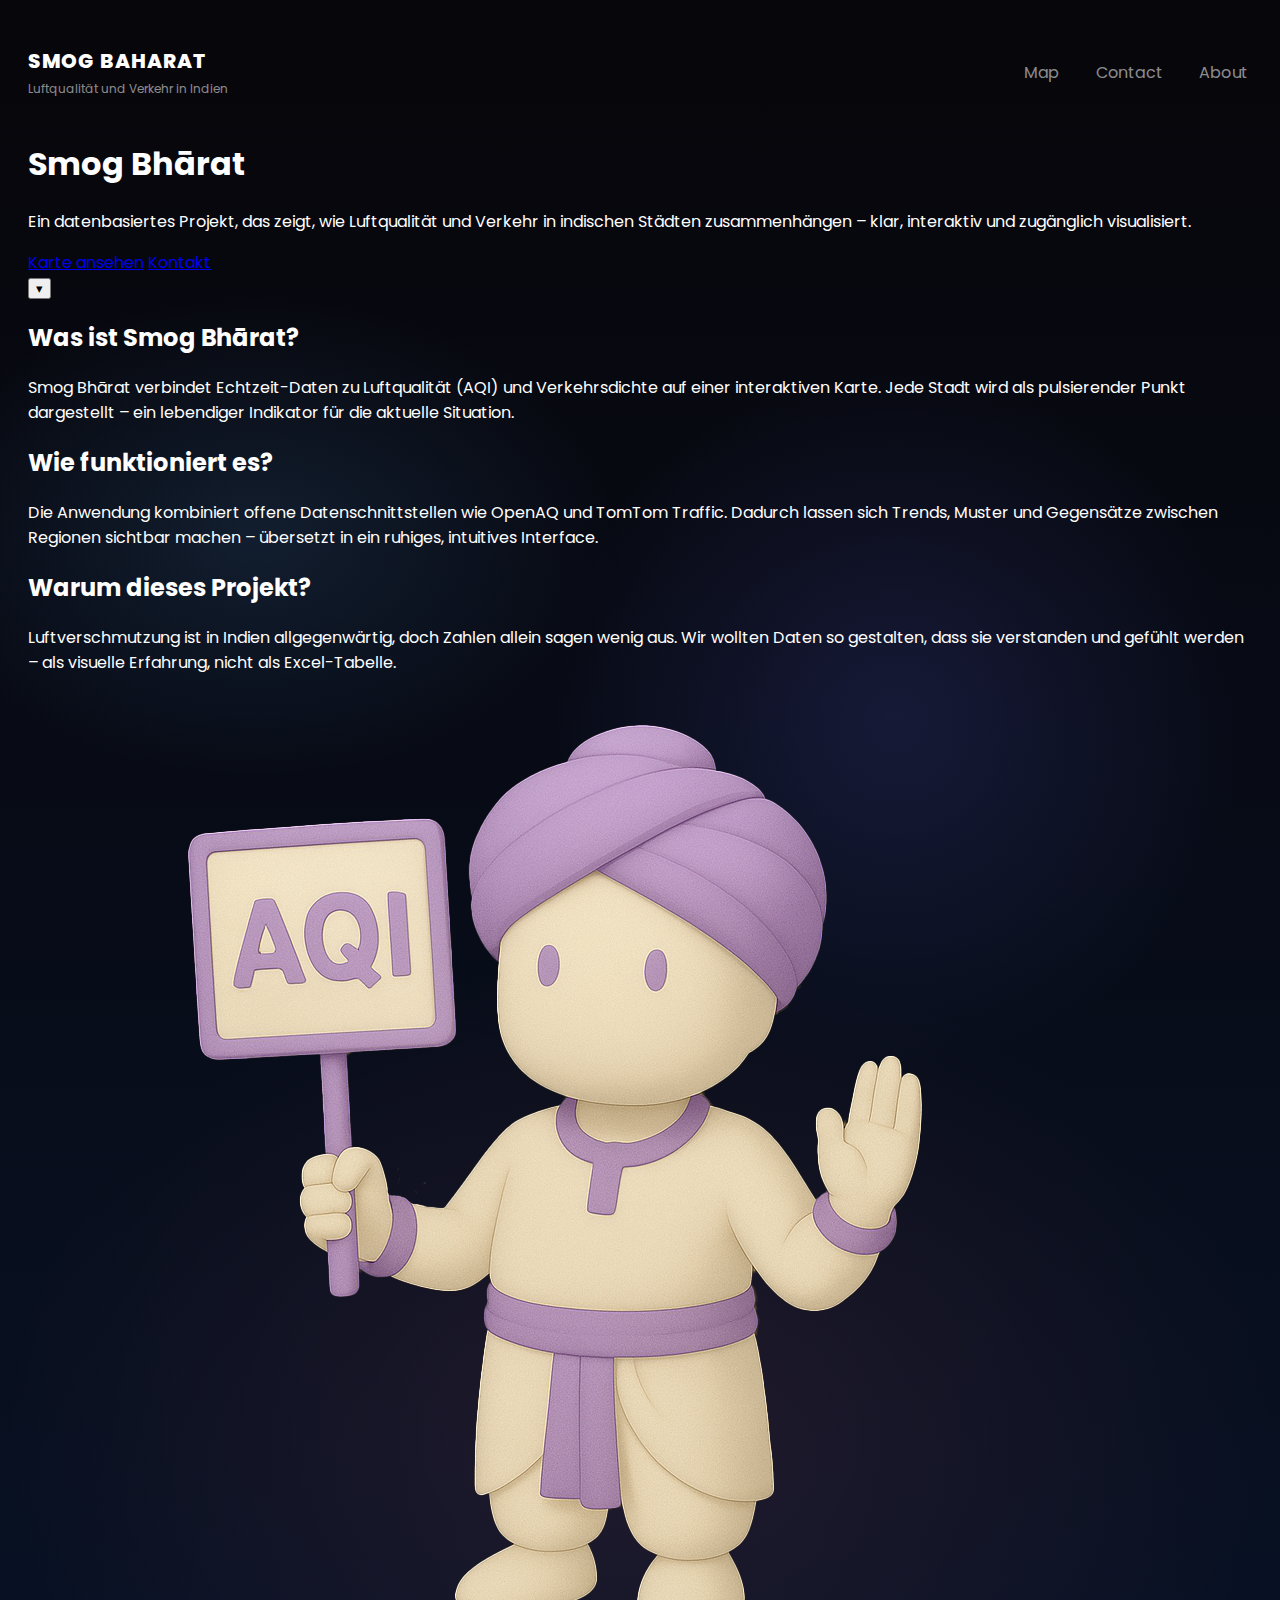
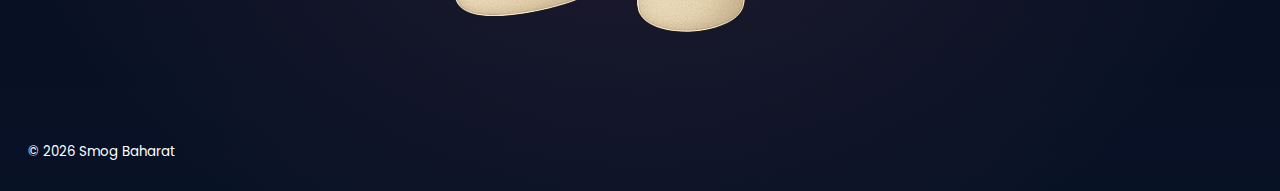
<file: about.html>
<!doctype html>
<html lang="de">
<head>
  <meta charset="utf-8" />
  <meta name="viewport" content="width=device-width,initial-scale=1" />
  <title>About – Smog Baharat</title>

  <link rel="preconnect" href="https://fonts.gstatic.com" crossorigin>
  <link href="https://fonts.googleapis.com/css2?family=Poppins:wght@300;400;600;700;900&display=swap" rel="stylesheet">
  <link rel="stylesheet" href="styles.css">
</head>
<body>
  <header class="site-header">
    <div class="header-inner">
      <div class="brand">
        <div class="logo">SMOG BAHARAT</div>
        <div class="tag">Luftqualität und Verkehr in Indien</div>
      </div>

      <nav class="main-nav" aria-label="Hauptnavigation">
        <a href="index.html" class="nav-link">Map</a>
        <a href="contact.html" class="nav-link">Contact</a>
        <a href="about.html" class="nav-link is-active">About</a>
      </nav>
    </div>
  </header>

  <main class="about">
    <!-- Fullscreen Hero -->
    <section class="about-hero-min">
      <div class="about-bg" aria-hidden="true"></div>
      <div class="about-vignette" aria-hidden="true"></div>
  
      <div class="about-center">
        <h1 class="about-title"><span class="accent">Smog</span> Bhārat</h1>
        <p class="about-sub">
          Ein datenbasiertes Projekt, das zeigt, wie Luftqualität und Verkehr in indischen Städten
          zusammenhängen – klar, interaktiv und zugänglich visualisiert.
        </p>
        <div class="about-actions">
          <a class="pill" href="index.html">Karte ansehen</a>
          <a class="pill pill-ghost" href="contact.html">Kontakt</a>
        </div>
      </div>
  
      <button class="scroll-cue" aria-label="Weiter scrollen">▾</button>
    </section>
  
    <!-- Mission / Bild -->
    <section class="about-split">
        <div class="about-copy">
          <h2>Was ist Smog Bhārat?</h2>
          <p>Smog Bhārat verbindet Echtzeit-Daten zu Luftqualität (AQI) und Verkehrsdichte auf einer interaktiven Karte. Jede Stadt wird als pulsierender Punkt dargestellt – ein lebendiger Indikator für die aktuelle Situation.</p>
      
          <h2>Wie funktioniert es?</h2>
          <p>Die Anwendung kombiniert offene Datenschnittstellen wie OpenAQ und TomTom Traffic. Dadurch lassen sich Trends, Muster und Gegensätze zwischen Regionen sichtbar machen – übersetzt in ein ruhiges, intuitives Interface.</p>
      
          <h2>Warum dieses Projekt?</h2>
          <p>Luftverschmutzung ist in Indien allgegenwärtig, doch Zahlen allein sagen wenig aus. Wir wollten Daten so gestalten, dass sie verstanden und gefühlt werden – als visuelle Erfahrung, nicht als Excel-Tabelle.</p>
        </div>
      
        <figure class="about-art">
          <img src="Assets/Bilder/inder_finder.png" alt="Visual zu Smog Bhārat">
        </figure>
      </section>
  </main>
  <footer class="site-footer">
    <div class="footer-inner">
      <small>© <span id="year"></span> Smog Baharat</small>
    </div>
  </footer>

  <script>
    document.getElementById('year').textContent = new Date().getFullYear();

    // Mini-Parallax für das Hero-Background
    const bg = document.querySelector('.about-bg');
    window.addEventListener('scroll', () => {
      const y = Math.min(window.scrollY * 0.12, 60);
      if (bg) bg.style.transform = `translate3d(0, ${y}px, 0) scale(1.06)`;
    }, { passive: true });

    // Scroll-Cue
    document.querySelector('.scroll-cue')?.addEventListener('click', () => {
      document.querySelector('.about-split')?.scrollIntoView({ behavior: 'smooth' });
    });
  </script>
</body>
</html>
</file>
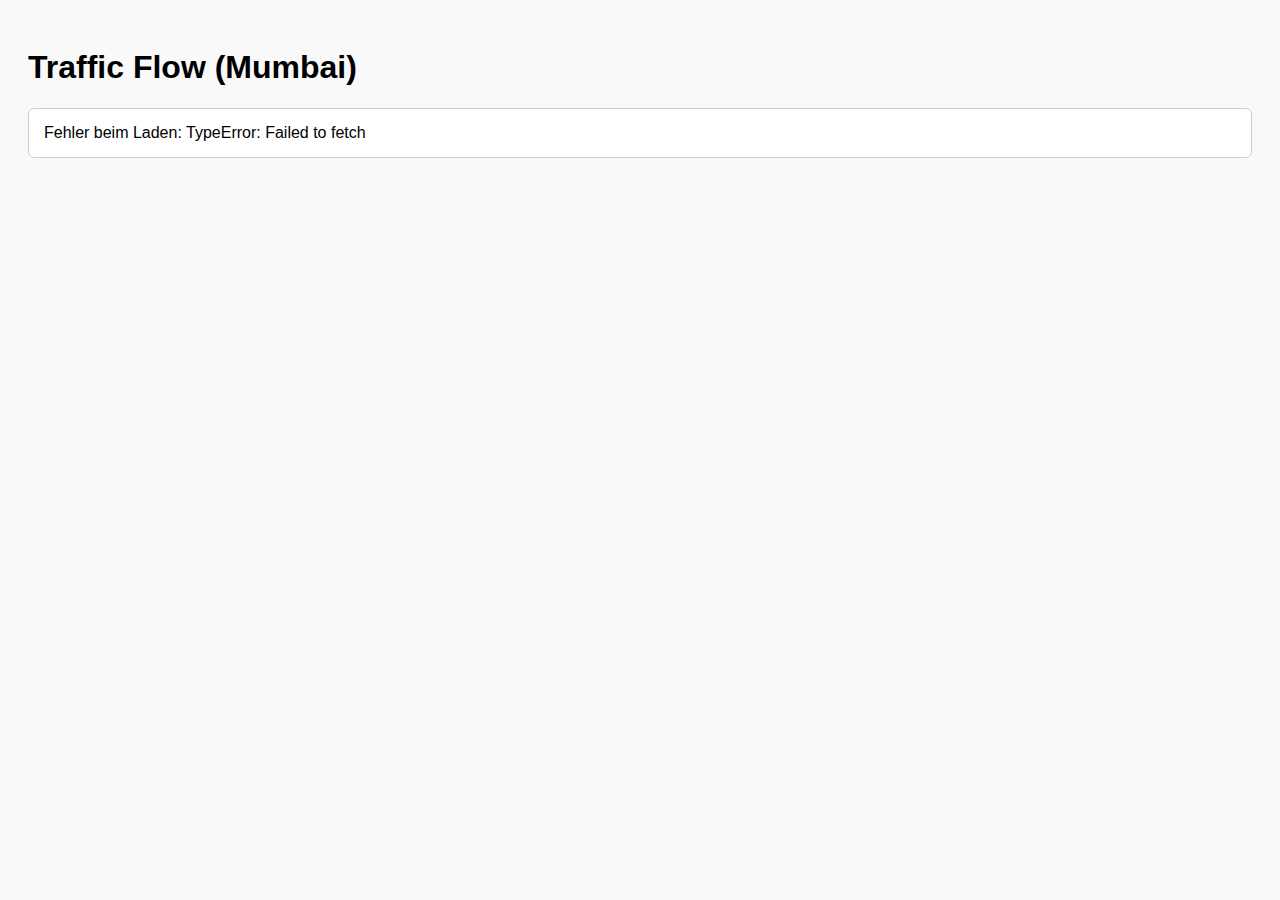
<file: testapi.html>
<!doctype html>
<html lang="de">
<head>
  <meta charset="utf-8">
  <title>TomTom Traffic Flow – Originalwerte</title>
  <meta name="viewport" content="width=device-width, initial-scale=1">
  <style>
    body { font-family: Arial, sans-serif; padding:20px; background:#f9f9f9; }
    #output { background:#fff; border:1px solid #ccc; padding:15px; border-radius:6px; }
    .label { font-weight:bold; }
  </style>
</head>
<body>
  <h1>Traffic Flow (Mumbai)</h1>
  <div id="output">Lade Daten …</div>

  <script>
    const KEY = "s71P0oNOD3tfvv60YSqP69K64EDjZnvI"; // <-- hier deinen TomTom-Key einsetzen
    const point = "9.9626,76.2600"; // Mumbai

    async function getTrafficFlow() {
      const url = `https://api.tomtom.com/traffic/services/4/flowSegmentData/relative0/10/json?point=${point}&key=${KEY}`;
      try {
        const res = await fetch(url);
        const data = await res.json();
        console.log("API Antwort:", data);

        if (data.flowSegmentData) {
          const flow = data.flowSegmentData;
          document.getElementById("output").innerHTML = `
            <p><span class="label">Aktuelle Geschwindigkeit:</span> ${flow.currentSpeed} km/h</p>
            <p><span class="label">Freie Geschwindigkeit:</span> ${flow.freeFlowSpeed} km/h</p>
            <p><span class="label">Aktuelle Reisezeit:</span> ${flow.currentTravelTime} Sekunden</p>
            <p><span class="label">Freie Reisezeit:</span> ${flow.freeFlowTravelTime} Sekunden</p>
            <p><span class="label">Confidence (TomTom, 0.0–1.0):</span> ${flow.confidence}</p>
          `;
        } else {
          document.getElementById("output").innerText = "Keine Daten gefunden.";
        }
      } catch (err) {
        document.getElementById("output").innerText = "Fehler beim Laden: " + err;
      }
    }

    getTrafficFlow();
  </script>
</body>
</html>
</file>
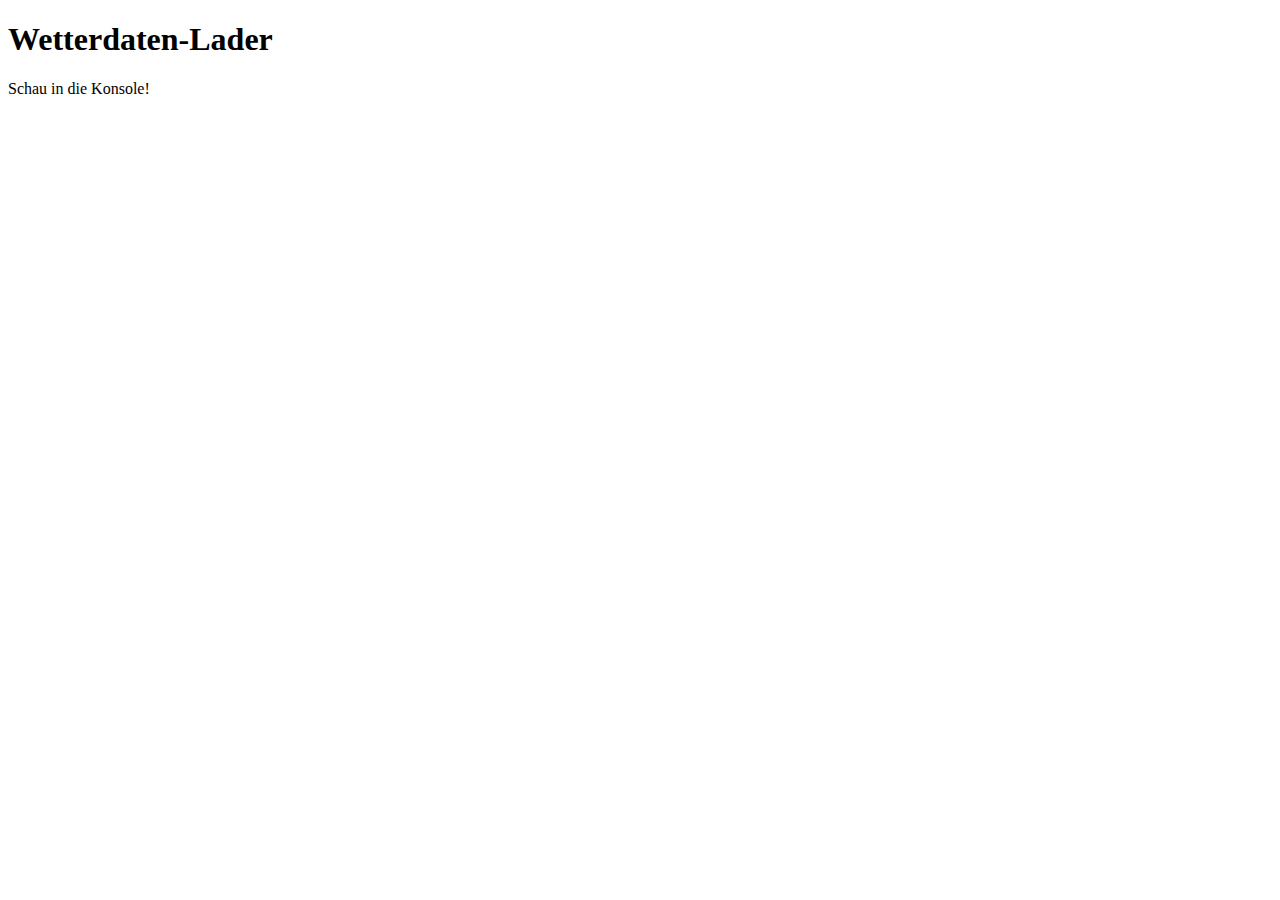
<file: etl-boilerplate/solution/510_index.html>
<!DOCTYPE html>
<html lang="de">
<head>
    <meta charset="UTF-8">
    <meta name="viewport" content="width=device-width, initial-scale=1.0">
    <title>Wetterdaten-Abfrager</title>
</head>
<body>
    <h1>Wetterdaten-Lader</h1>
    <p>Schau in die Konsole!</p>

    <!-- JavaScript-Datei einbinden -->
    <script src="510_script.js"></script>
</body>
</html>
</file>
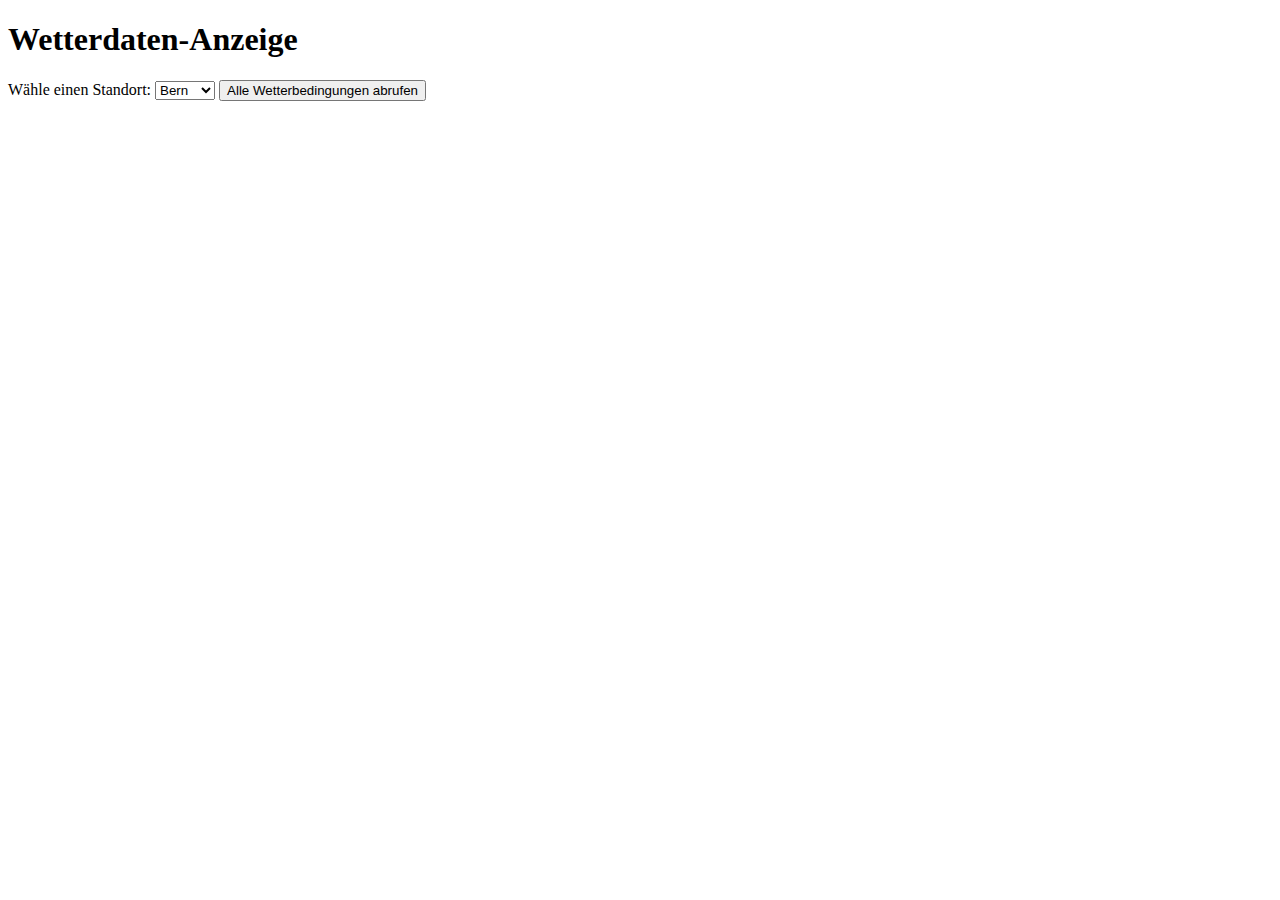
<file: etl-boilerplate/solution/520_index.html>
<!DOCTYPE html>
<html lang="de">
<head>
    <meta charset="UTF-8">
    <meta name="viewport" content="width=device-width, initial-scale=1.0">
    <title>Wetterdaten abrufen</title>
</head>
<body>
    <h1>Wetterdaten-Anzeige</h1>
    <label for="location-select">Wähle einen Standort:</label>
    <select id="location-select">
        <option value="Bern">Bern</option>
        <option value="Chur">Chur</option>
        <option value="Zürich">Zürich</option>
    </select>
    <button id="fetch-data-btn">Alle Wetterbedingungen abrufen</button>
    <div id="data-display"></div>

    <script src="520_script.js"></script>
</body>
</html>
</file>
<file: styles.css>
:root {
  --bg-1: #07060a;
  --bg-2: #081226;
  --accent: #6b6ff9;
  --map-blue: #5fb0ff;
  --text: #ffffff;
  --muted: rgba(255,255,255,0.55);
  --max-width: 1600px;
  --gutter: 48px;
  font-family: "Poppins", system-ui, -apple-system, "Segoe UI", Roboto, "Helvetica Neue", Arial;
}

/* Grundlayout */
* { box-sizing: border-box; }
html, body { margin: 0; padding: 0; }

body {
  min-height: 100vh;
  background: 
    radial-gradient(600px 400px at 20% 30%, rgba(95,176,255,0.12), transparent 60%), /* hellblau links */
    radial-gradient(500px 500px at 70% 40%, rgba(107,111,249,0.15), transparent 70%), /* violett rechts */
    radial-gradient(800px 600px at 50% 80%, rgba(255,120,150,0.10), transparent 80%), /* rötlich unten */
    linear-gradient(180deg, var(--bg-1) 0%, var(--bg-2) 100%); /* Grundverlauf dunkel */
  color: var(--text);
  font-family: inherit;
  -webkit-font-smoothing: antialiased;
  -moz-osx-font-smoothing: grayscale;
  padding: 28px;
}

/* Header */
.site-header {
  padding: 18px 0;
  max-width: var(--max-width);
  margin: 0 auto 24px;
}
.header-inner {
  display: flex;
  align-items: center;
  justify-content: space-between;
  gap: 16px;
}
.brand { display: flex; flex-direction: column; }
.logo { font-weight: 800; font-size: 20px; letter-spacing: 1px; }
.tag { font-size: 12px; color: var(--muted); margin-top: 4px; }

/* Navigation */
.main-nav {
  display: flex;
  gap: 28px;
  align-items: center;
}
.nav-link {
  color: var(--muted);
  text-decoration: none;
  font-weight: 400;
  letter-spacing: 0.2px;
  padding: 8px 4px;
}
.nav-link:hover { color: var(--text); }

/* Hero */
.hero {
  max-width: var(--max-width);
  margin: 0 auto;
  padding: 10px var(--gutter);
}
.hero-inner {
  display: grid;
  grid-template-columns: 1.1fr 0.9fr; /* fast 50/50, Karte minimal größer */
  gap: 10px;
  align-items: center;
  min-height: calc(100vh - 180px);
}

/* Map */
.map-wrap {
  display: flex;
  justify-content: center;
  align-items: center;
  padding-left: 40px;
}
.map {
  position: relative;
  width: 90%;
  max-width: 900px;   /* etwas kleiner begrenzen */
}
.map img {
  width: 100%;
  height: auto;
  display: block;
  object-fit: contain;
  filter: drop-shadow(0 36px 60px rgba(0,0,0,0.6));
}
.map-point {
  position: absolute;
  width: 28px;   /* leicht größer */
  height: 28px;
  transform: translate(-50%, -50%);
  pointer-events: auto;
}

.map-point .pulse {
  width: 18px;
  height: 18px;
  border-radius: 50%;
  background: #ff0033; /* Neonrot */
  box-shadow:
    0 0 10px #ff0033,
    0 0 20px #ff0033,
    0 0 40px #ff0033,
    0 0 80px rgba(255,0,51,0.85);
  animation: neonBlink 1.7s infinite alternate; /* <- Blinken */
/* Versetztes Blinken für mehrere Punkte */
.map-point:nth-of-type(1) .pulse { animation-delay: 0s; }
.map-point:nth-of-type(2) .pulse { animation-delay: 0.2s; }
.map-point:nth-of-type(3) .pulse { animation-delay: 0.4s; }
.map-point:nth-of-type(4) .pulse { animation-delay: 0.6s; }
.map-point:nth-of-type(5) .pulse { animation-delay: 0.8s; }
.map-point:nth-of-type(6) .pulse { animation-delay: 1s; }
.map-point:nth-of-type(7) .pulse { animation-delay: 1.2s; }

@keyframes neonBlink {
  0% {
    opacity: 1;
    box-shadow:
      0 0 10px #ff0033,
      0 0 20px #ff0033,
      0 0 40px #ff0033,
      0 0 80px rgba(255,0,51,0.85);
  }
  50% {
    opacity: 0.8;
    box-shadow:
      0 0 4px #ff0033,
      0 0 10px #ff0033,
      0 0 20px #ff0033,
      0 0 40px rgba(255,0,51,0.6);
  }
  100% {
    opacity: 1;
    box-shadow:
      0 0 10px #ff0033,
      0 0 20px #ff0033,
      0 0 40px #ff0033,
      0 0 80px rgba(255,0,51,0.85);
  }
}

/* Text */
.hero-copy {
  display: flex;
  flex-direction: column;
  align-items: flex-end;       /* Desktop: rechtsbündig */
  text-align: right;
  padding-right: 40px;
  max-width: 45ch;             /* Begrenzung für Headline + Lead */
  margin-left: auto;           /* Container nach rechts schieben */
  gap: 18px;                   /* Abstand zwischen Headline und Lead */
}

.headline {
  margin: 0;
  line-height: 72px;      /* feste Höhe pro Zeile */
  letter-spacing: -1px;
  font-size: 90px;        /* feste Größe für Desktop/Tablet */
}

.headline .accent { 
  color: var(--accent); 
  line-height: 0.9;
}

.headline .big { 
  display: block; 
  color: #fff; 
  font-size: 70px;        /* feste kleinere Subline */
  line-height: 1.05;      /* engerer Zeilenabstand nur für diese Zeile */
  white-space: nowrap;    /* bleibt auf einer Zeile */
}

.lead {
  font-size: 18px;
  color: var(--muted);
  max-width: 100%;             /* übernimmt Begrenzung von hero-copy */
}


/* Mobile-Anpassung */
@media (max-width: 600px) {
  .headline {
    font-size: 38px;
    line-height: 46px;
  }
  .headline .big {
    font-size: 24px;
    line-height: 1.1;
  }
}




/* Footer */
.site-footer {
  max-width: var(--max-width);
  margin: 40px auto 20px;
  padding: 12px var(--gutter);
  font-size: 13px;
  color: var(--muted);
}

/* Responsive */
@media (max-width:980px) {
  .hero-inner { grid-template-columns: 1fr; gap: 28px; }
  .hero-copy { order: 2; text-align: left; padding: 0 0 0 16px; }
  .map-wrap { order: 1; padding-left: 0; }
  .main-nav { display: none; } /* später als Hamburger-Menü */
}
</file>
